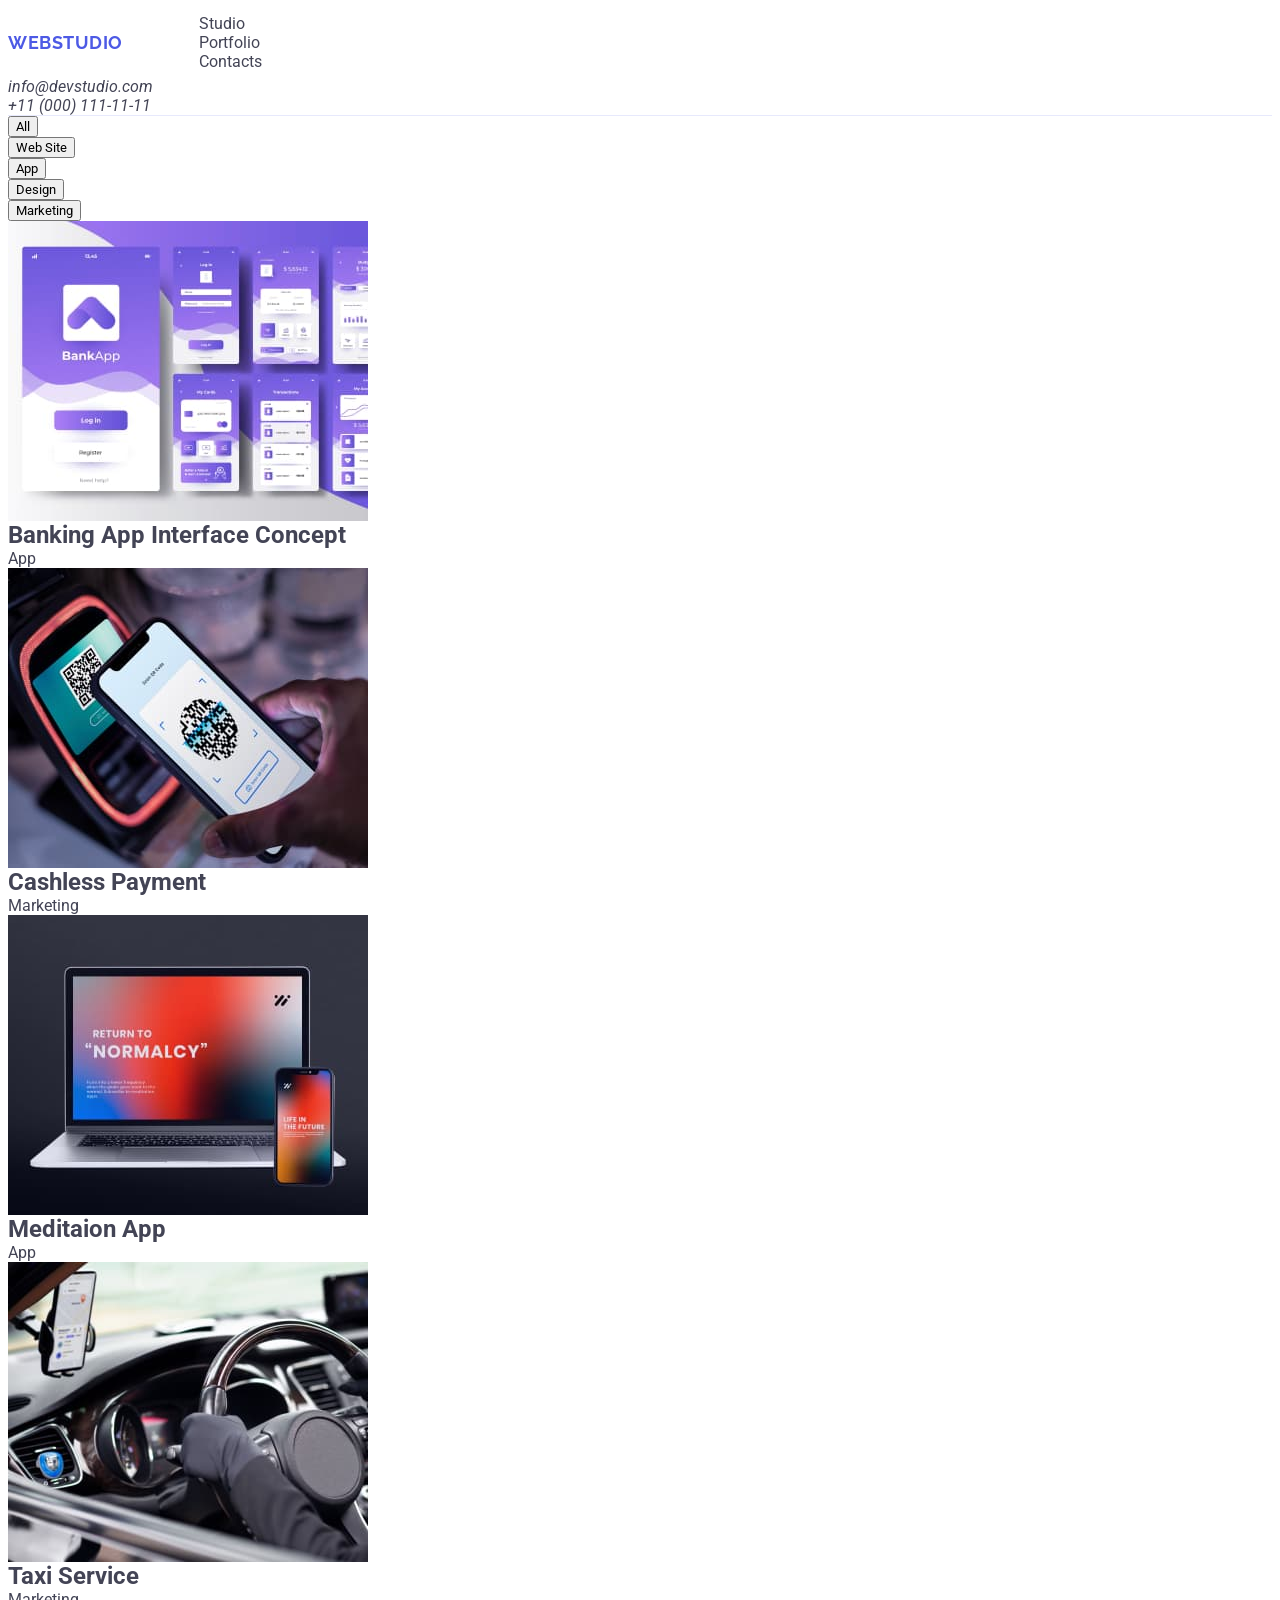
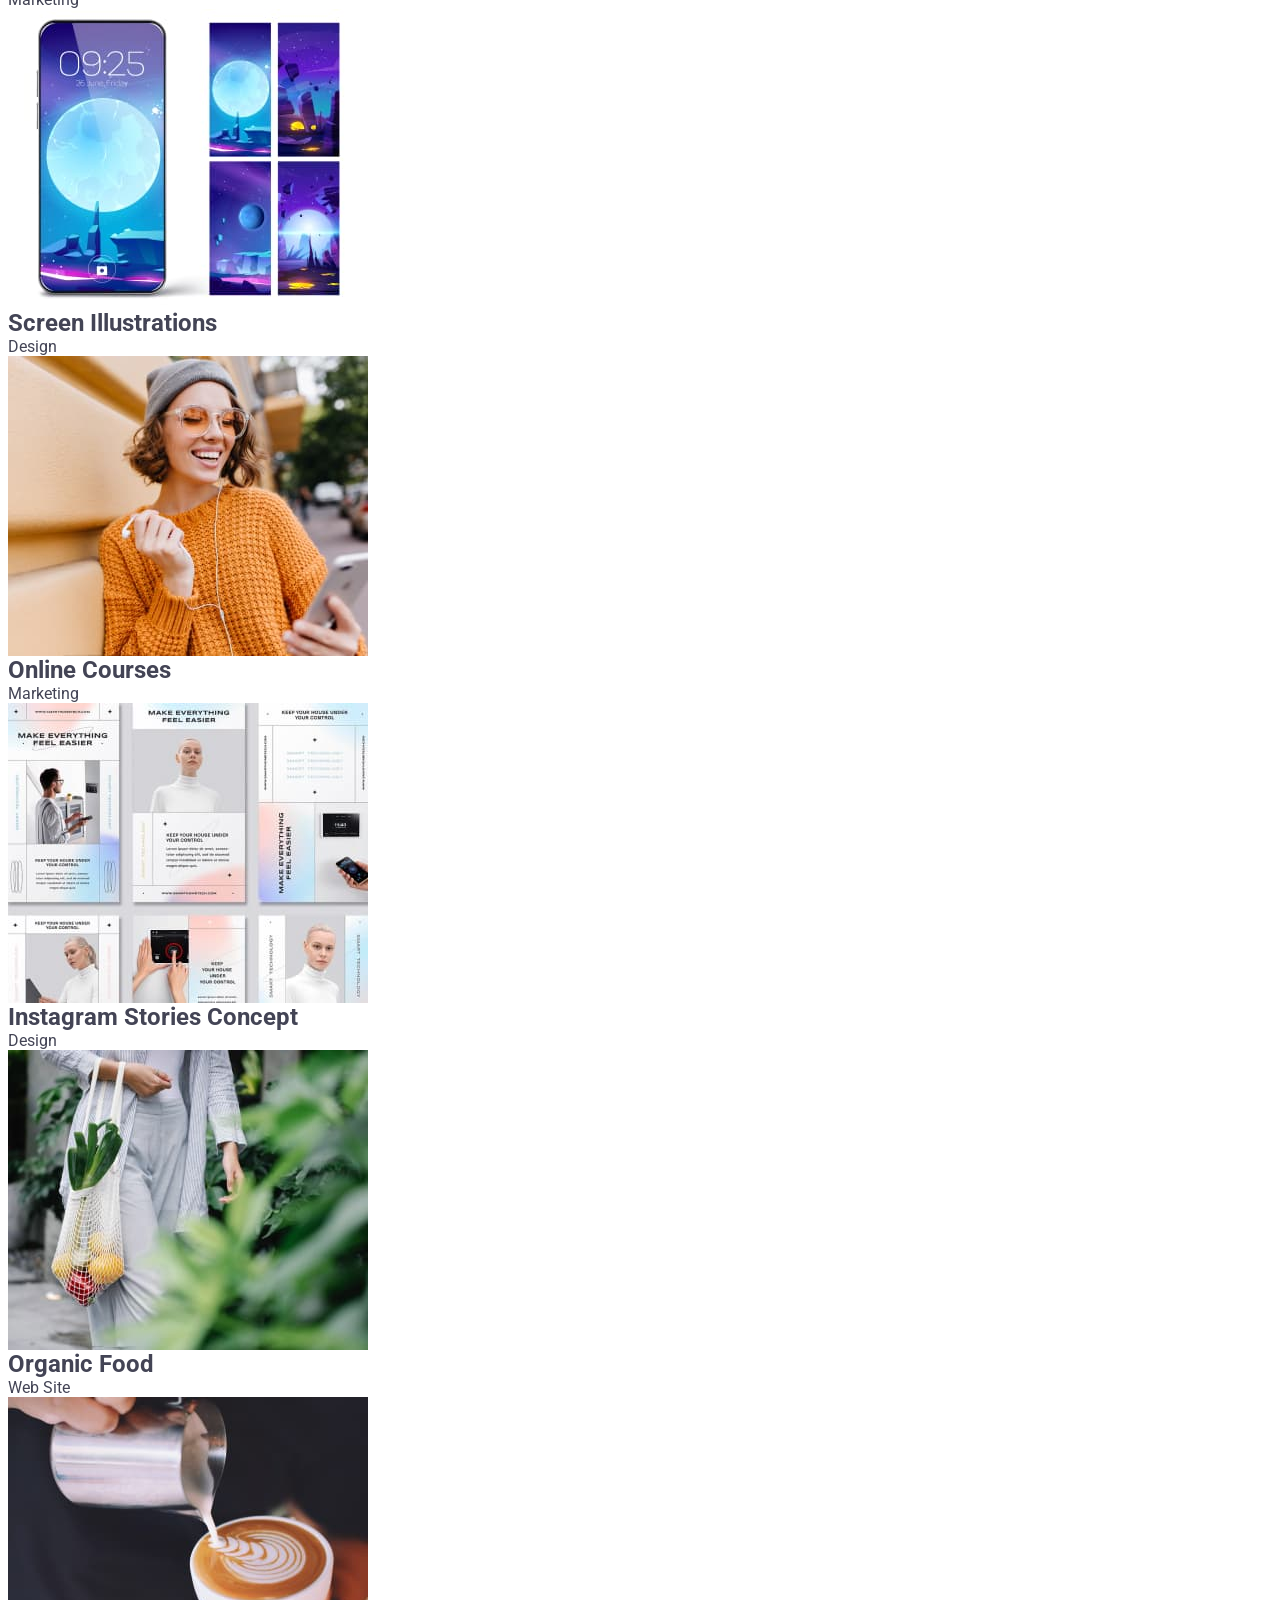
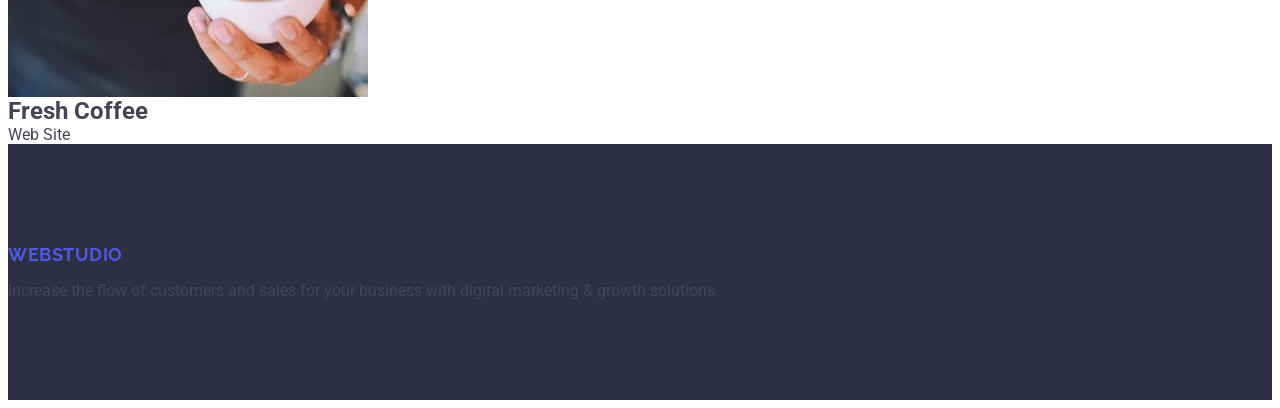
<file: portfolio.html>
<!DOCTYPE html>
<html lang="en">
  <head>
    <meta charset="UTF-8" />
    <meta http-equiv="X-UA-Compatible" content="IE=edge" />
    <meta name="viewport" content="width=device-width, initial-scale=1.0" />
    <title>Portfolio</title>
    <link rel="preconnect" href="https://fonts.googleapis.com" />
    <link rel="preconnect" href="https://fonts.gstatic.com" crossorigin />
    <link
      href="https://fonts.googleapis.com/css2?family=Raleway:wght@800&family=Roboto:wght@400;500;700;900&display=swap"
      rel="stylesheet"
    />
    <link rel="stylesheet" href="./css/styles.css" />
  </head>
  <body>
    <header class="header">
      <nav class="header-nav">
        <a href="./index.html" class="logo header-logo link"
          ><span class="logo-web">Web</span>Studio</a
        >
        <ul class="header-list list">
          <li class="header-item">
            <a href="./index.html" class="header-link link">Studio</a>
          </li>
          <li class="header-item">
            <a href="./portfolio.html" class="header-link link">Portfolio</a>
          </li>
          <li class="header-item">
            <a href="" class="header-link link">Contacts</a>
          </li>
        </ul>
      </nav>
      <address>
        <ul class="header-list list">
          <li>
            <a href="mailto:info@devstudio.com link" class="header-address link"
              >info@devstudio.com</a
            >
          </li>
          <li>
            <a href="tel:+110001111111 link" class="header-address link"
              >+11 (000) 111-11-11</a
            >
          </li>
        </ul>
      </address>
    </header>
    <main>
      <!--section menu-->
      <section class="menu">
        <h1 hidden class="menu-title">menu</h1>
        <ul class="menu list">
          <li class="menu-item link"><button type="button" class="menu-btn ">All</button></li>
          <li class="menu-item link"><button type="button" class="menu-btn ">Web Site</button></li>
          <li class="menu-item link"><button type="button" class="menu-btn ">App</button></li>
          <li class="menu-item link"><button type="button" class="menu-btn ">Design</button></li>
          
            <button type="button" class="menu-btn link">Marketing</button>
          </li>
        </ul>
        <ul class="menu list">
          <li class="menu-item link">
            <img
              src="./imadges/pages-of-banking-app.jpg"
              alt="pages of banking app"
              width="360" height="300"
            />
            <h2 class="subtitle">Banking App Interface Concept</h2>
            <p class="text">App</p>
          </li>
          <li class="menu-item link">
            <img
              src="./imadges/non-cash-payment-by-phone.jpg"
              alt="non-cash payment by phone"
              width="360" height="300"
            />
            <h2 class="subtitle">Cashless Payment</h2>
            <p class="text">Marketing</p>
          </li>
          <li class="menu-item link">
            <img
              src="./imadges/meditaion-app.jpg"
              alt="laptop and phone with meditaion app"
              width="360" height="300"
            />
            <h2 class="subtitle">Meditaion App</h2>
            <p class="text">App</p>
          </li>
          <li class="menu-item link">
            <img
              src="./imadges/taxi-service.jpg"
              alt="steering wheel inside the taxi"
              width="360" height="300"
            />
            <h2 class="subtitle">Taxi Service</h2>
            <p class="text">Marketing</p>
          </li>
          <li class="menu-item link">
            <img
              src="./imadges/screen-illustrations.jpg"
              alt="phone and screen illustrations"
              width="360" height="300"
            />
            <h2 class="subtitle">Screen Illustrations</h2>
            <p class="text">Design</p>
          </li>
          <li class="menu-item link">
            <img
              src="./imadges/online-courses.jpg"
              alt="girl listening online courses"
              width="360" height="300"
            />
            <h2 class="subtitle">Online Courses</h2>
            <p class="text">Marketing</p>
          </li>
          <li class="menu-item link">
            <img
              src="./imadges/instagram-stories-concept.jpg"
              alt="images of instagram stories"
              width="360" height="300"
            />
            <h2 class="subtitle">Instagram Stories Concept</h2>
            <p class="text">Design</p>
          </li>
          <li class="menu-item link">
            <img
              src="./imadges/organic-food.jpg"
              alt="a net with organic food in the hands of a woman"
              width="360" height="300"
            />
            <h2 class="subtitle">Organic Food</h2>
            <p class="text">Web Site</p>
          </li>
          <li class="menu-item link">
            <img
              src="./imadges/fresh-coffee.jpg"
              alt="hands with a cup of fresh coffee"
              width="360" height="300"
            />
            <h2 class="subtitle">Fresh Coffee</h2>
            <p class="text">Web Site</p>
          </li>
        </ul>
      </section>
    </main>
    <!--section menu-->
    <footer class="footer">
      <a class="logo footer-logo link" href="./index.html"
        ><span class="logo-web">Web</span>Studio</a
      >
      <p class=" text footer-description">
        Increase the flow of customers and sales for your business with digital
        marketing & growth solutions.
      </p>
    </footer>
  </body>
</html>
</file>
<file: css/styles.css>
/* *,
*::before,
*::after {
  box-sizing: border-box;
}*/

body {
  font-family: 'Roboto', sans-serif;
  color: #434455;
  background-color: #ffffff;
}

h1, h2, h3, h4, h5, h6, p {
	margin-top: 0;
	margin-bottom: 0;
}

ul, ol {
	margin-top: 0;
	margin-bottom: 0;
	padding-left: 0;
  list-style-type: none;
}

a {
  text-decoration: none;
  color: currentColor;
}
button {
  cursor: pointer;
  font-family: 'Roboto', sans-serif;
}
img{
  display: block;
}

.container{ 
width: 1158px;
padding-left: 15px;
padding-right: 15px;
margin-left: auto;
margin-right: auto;
}


/* #header */
.header {
  border-bottom: 1px solid #e7e9fc;
}
.header-container{
  display: flex; 
  align-items: center;
}
.header-logo{
  padding-top: 24px;
  padding-bottom: 24px;
  margin-right: 76px;
}
.logo-style{
  font-weight: 700;
  font-size: 18px;
  line-height: 1.16667;
  letter-spacing: 0.03em;
  text-transform: uppercase;
  color: #2e2f42;
}
.logo {
  font-weight: 700;
  font-size: 18px;
  line-height: 1.17;
  letter-spacing: 0.03em;
   font-family: "Raleway", sans-serif;
  text-transform: uppercase;
  color: #4d5ae5;
}
.header-nav {
  display: flex; 
  align-items: center;
}
.header-nav-list {
  display: flex; 
  align-items: center;
  gap: 40px;
}
.header-nav-item {
}
.header-nav-link {
  display: block;
  padding: 24px 0;
  
  font-weight: 500;
  font-size: 16px;
  line-height: 1.5;
  letter-spacing: 0.02em;
  color: #2e2f42;
}
.header-nav-link:hover,
.header-nav-link:focus {
  font-weight: 500;
  font-size: 16px;
  line-height: 1.5;
  letter-spacing: 0.02em;
  color: #404bbf;
}
.contacts {
  margin-left: auto;
  font-style: normal;
  gap: 40px;
}
.header-contacts {
  display: flex; 
  align-items: center;
  gap: 40px;
}
.header-contacts-item {
}
.header-contacts-link {
  display: block;
  padding: 24px 0;
  font-weight: 400;
  font-size: 16px;
  line-height: 1.5;
  letter-spacing: 0.02em;
  color: #434455;
}
.header-contacts-link:hover,
.header-contacts-link:focus {
  font-weight: 400;
  font-size: 16px;
  line-height: 1.5;
  letter-spacing: 0.02em;
  color: #404bbf;
}
/* #end header */

/* #hero */
.hero-container{
  
}
.hero {
  background-color: #2e2f42;
  padding: 188px 0;
}
.hero-title {
  max-width: 496px;

  
  margin-left: auto;
  margin-right: auto;
  margin-bottom: 48px;
  font-weight: 700;
  font-size: 56px;
  line-height: 1.07;
  letter-spacing: 0.02em;
  text-align: center;
  color: #fff;
}
.hero-bt {
  display: block;
  min-width: 169px;
height: 56px;
cursor: pointer;
border: none;

box-shadow: 0 4px 4px 0 rgba(0, 0, 0, 0.15);
border-radius: 4px;
padding: 16px 32px;

  margin-left: auto;
  margin-right: auto;
  /*padding-bottom: 188px;*/
  background: #4d5ae5;
  font-weight: 500;
  font-size: 16px;
  line-height: 1.5;
  letter-spacing: 0.04em;
  color: #fff;
}
.hero-bt:hover,
.hero-bt:focus {
  background: #404bbf;
}
/* #end hero */

/* #features */
.features {
  padding: 120px 0;
}
.features-main-title /*{.visually-hidden*/ {
   position: absolute;
   width: 1px;
   height: 1px;
   margin: -1px;
   border: 0;
   padding: 0;
   white-space: nowrap;
   clip-path: inset(100%);
   clip: rect(0 0 0 0);
   overflow: hidden;
 }

.features-list {
  display: flex;
  align-items: center;
  gap: 24px;
}
.features-item {
  width: calc((100% - 72px)/4);
}
.features-title {
  /*padding-top: 120px;*/
  margin-bottom: 8px;
  font-weight: 500;
  font-size: 20px;
  line-height: 1.2;
  letter-spacing: 0.02em;
  color: #2e2f42;
}
.features-text {
/*padding-bottom: 120px;*/
  font-weight: 400;
  font-size: 16px;
  line-height: 1.5;
  letter-spacing: 0.02em;
  color: #434455;
}
/* #end features */

/* #team */
.team {
  background-color: #f4f4fd;
  padding: 120px 0;
}
.team-main-title {
 /*padding-top: 120px;*/
  margin-bottom: 72px;
  margin-left: auto;
  margin-right: auto;

  font-weight: 700;
  font-size: 36px;
  line-height: 1.11;
  letter-spacing: 0.02em;
  text-transform: capitalize;
  text-align: center;
  color: #2e2f42;
}
.team-list {
  display: flex;
  align-self: center;
  gap: 24px;
  /*padding-bottom: 120px;*/
}
.team-item {
  
  width: calc((100% - 72px) / 4);
  background-color: #ffffff;

  border-radius: 0 0 4px 4px;


box-shadow: 0 2px 1px 0 rgba(46, 47, 66, 0.08), 0 1px 1px 0 rgba(46, 47, 66, 0.16), 0 1px 6px 0 rgba(46, 47, 66, 0.08);
}
.team-desccription{
  padding-top: 32px;
  padding-bottom: 32px;
}
.team-images {
  background: url('path_to_image');
}
.team-title {
  margin-bottom: 8px;
  font-weight: 500;
  font-size: 20px;
  line-height: 1.2;
  letter-spacing: 0.02em;
  text-align: center;
  color: #2e2f42;
  text-transform: capitalize;
}
.team-text {
  font-weight: 400;
  font-size: 16px;
  line-height: 1.5;
  letter-spacing: 0.02em;
  text-align: center;
  color: #434455;
}
/* #end team */

/* #portfolio */
.portfolio{
  padding-top: 120px;
   padding-bottom: 120px;
}
.portfolio-main-title {
  /*padding-top: 120px;*/
  margin-bottom: 72px;
  margin-left: auto;
  margin-right: auto;

  font-weight: 700;
  font-size: 36px;
  line-height: 1.11;
  letter-spacing: 0.02em;
  text-align: center;
  color: #2e2f42;
  text-transform: capitalize;
}
.portfolio-list {
  display: flex;
  flex-wrap: wrap;
  row-gap: 48px;
  column-gap: 24px;
  /*padding-bottom: 120px;*/
}
.portfolio-item {
  width: calc((100% - 48px) / 3);
}
.portfolio-images {
  background: url('path_to_image');
}
.portfolio-desccription{
padding: 32px 16px;
border: 1px solid #e7e9fc;
border-top: none;
}
.portfolio-title {
  margin-bottom: 8px;
  font-weight: 500;
  font-size: 20px;
  line-height: 1.2;
  letter-spacing: 0.02em;
  color: #2e2f42;
}
.portfolio-text {
  font-weight: 400;
  font-size: 16px;
  line-height: 1.5;
  letter-spacing: 0.02em;
  color: #434455;
}
/* #end portfolio */

/* #footer */
.footer {
  padding: 100px 0;
  background: #2e2f42;
}
.footer-logo-style  {
  font-family: "Raleway"
  font-weight: 700;
  font-size: 18px;
  line-height: 1.1;
  letter-spacing: 0.03em;
  text-transform: uppercase;
  color: #f4f4fd;
}
.footer-container{

}
.footer-logo {
  display: inline-block;
  margin-bottom: 16px;

  font-family: "Raleway", sans-serif;
 font-weight: 700;
  font-size: 18px;
  line-height: 1.17;
  letter-spacing: 0.03em;
  text-transform: uppercase;
  color: #4d5ae5;
}
.footer-text {
  max-width: 264px;

  font-weight: 400;
  font-size: 16px;
  line-height: 1.5;
  letter-spacing: 0.02em;
  color: #f4f4fd;
}
/*#end footer */
</file>
